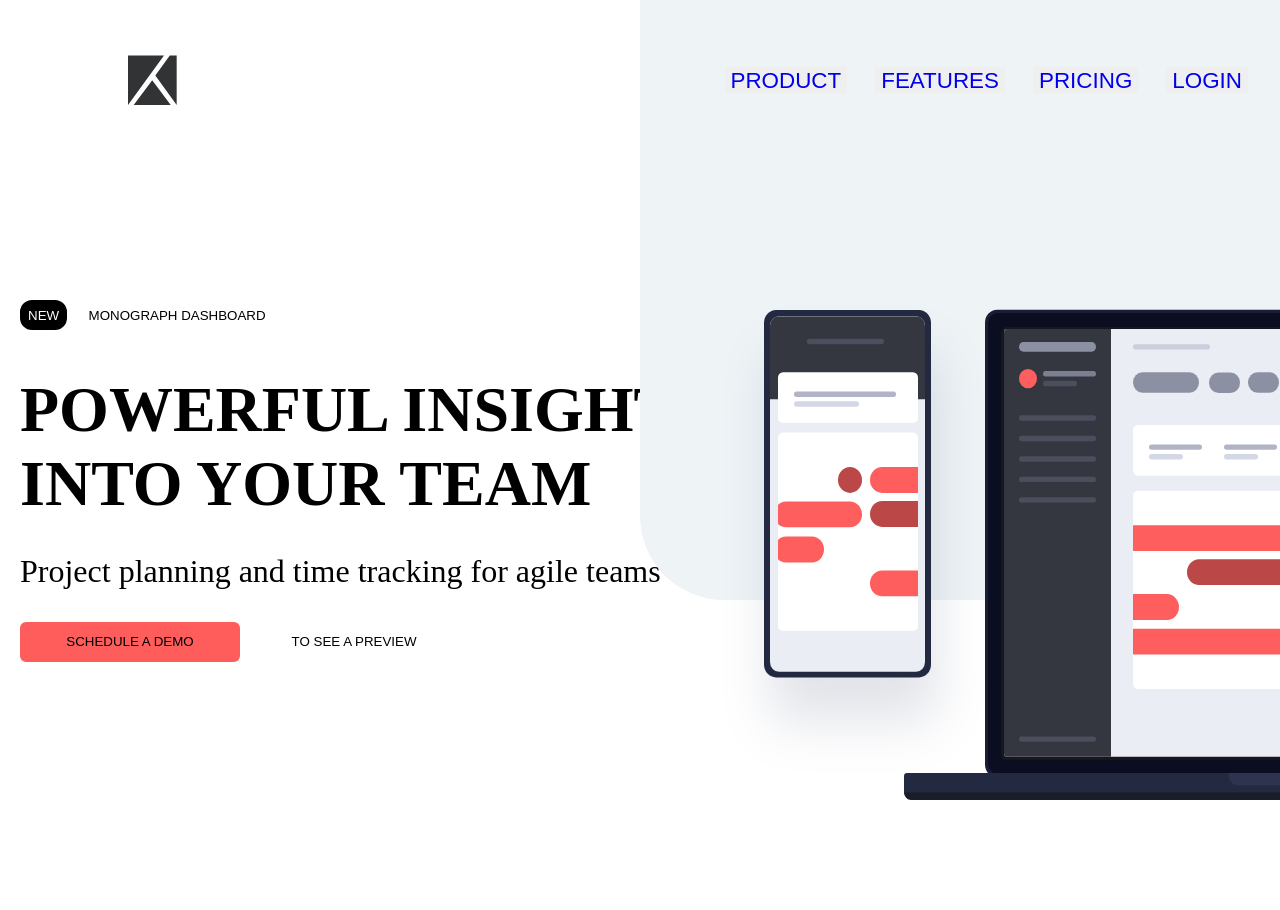
<file: index.html>
<!DOCTYPE html>
<html lang="en">
<head>
    <meta charset="UTF-8">
    <meta name="viewport" content="width=device-width, initial-scale=1.0">
    <title>project tracking</title>
    <link rel="stylesheet" href="project-tracking.css">
</head>
<body>
    <div class="all">

        <div class="container first">
          <div class="backColor"></div>
     
            <main>
                <img src="logo.svg" alt="" id="left" >
                <img src="icon-hamburger.svg" alt="" id="right" class="control">   
                <img src="icon-close.svg" alt="close" id="close">             
                <img src="illustration-devices.svg" alt="" id="large">
                
            </main>
        <nav id="hiden">
            <button class="top"><a href="#" id="top">PRODUCT</a></button>
            <button class="top"> <a href="#" id="top">FEATURES</a></button>
            <button class="top"><a href="#" id="top">PRICING</a></button>
            <button class="top"><hr></button>
            <button class="top"><a href="#" id="login">LOGIN</a></button>
        </nav>  
                      
        </div> 
        <div class="container second">
            <div class="secondPart">
                      <section>
                        <button id="first">NEW</button><button id="forget">MONOGRAPH DASHBOARD</button>
                      </section>
                     <h1 class="title">POWERFUL INSIGHTS INTO YOUR TEAM</h1>
                     <P>Project planning and time tracking for agile teams</P>
               <div class="button">
                  <button id="serBtn">SCHEDULE A DEMO</button>
                    <button id="secondBtn" >TO SEE A PREVIEW</button>
                </div>          
            </div>
            
        </div>
        <div id="topSide">
            <img src="logo.svg" alt="" id="computer" >
            <div class="computerTop" >
                <button id="product"><a href="#">PRODUCT</a></button>
                <button id="feature"><a href="#">FEATURES</a></button>
                <button id="pricing"><a href="#">PRICING</a></button>
                <button id="login"><a href="#">LOGIN</a></button>
            </div>
        </div>          
    </div>
    <script src="project-tracking.js"></script>
</body>
</html>
</file>
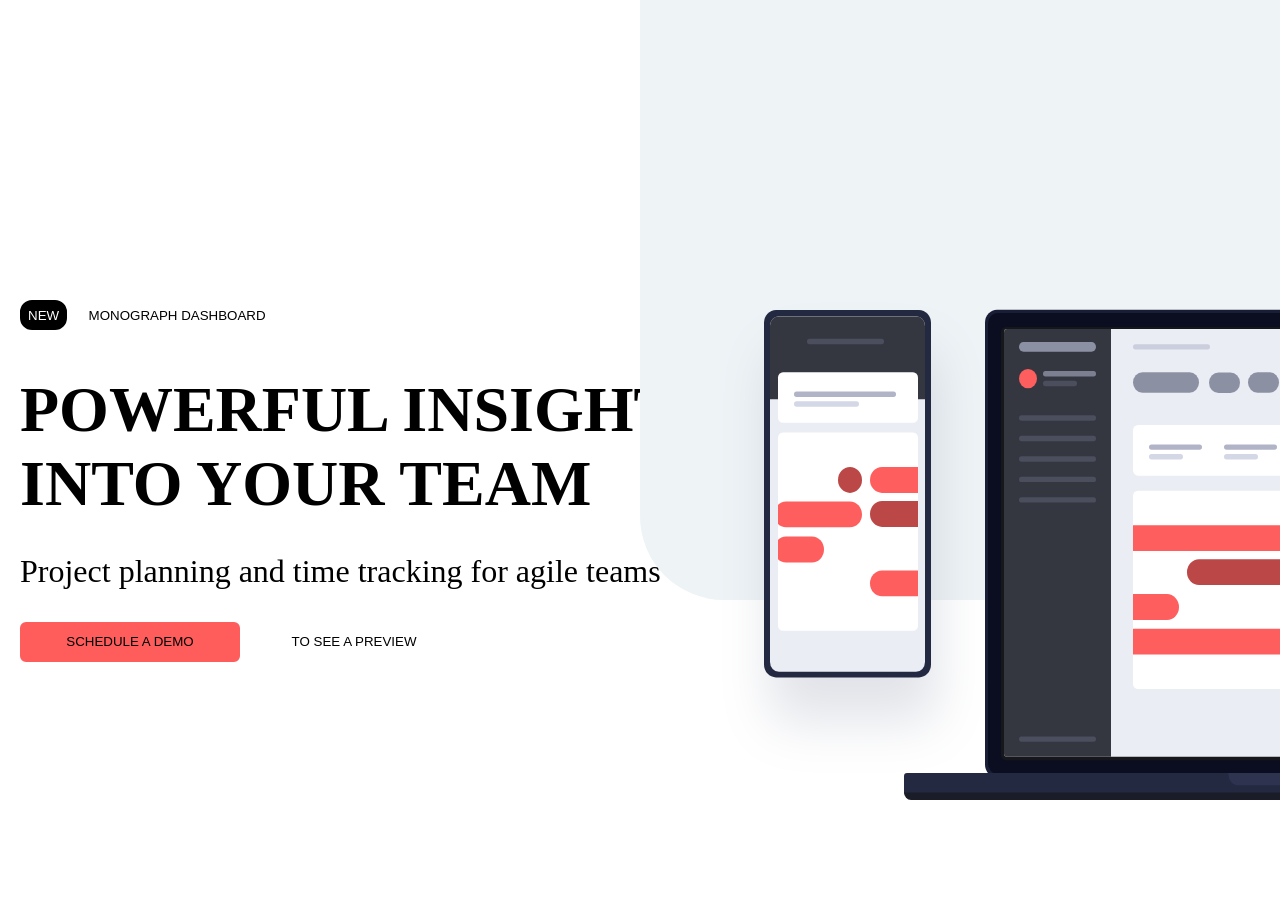
<file: project.html>
<!DOCTYPE html>
<html lang="en">
<head>
    <meta charset="UTF-8">
    <meta name="viewport" content="width=device-width, initial-scale=1.0">
    <title>project tracking</title>
    <link rel="stylesheet" href="project-tracking.css">
</head>
<body>
    <div class="all">
        <div class="container first">
          <div class="backColor"></div>

            <main>
                <img src="logo.svg" alt="" id="left" >
                <img src="icon-hamburger.svg" alt="" id="right" class="control">   
                <img src="icon-close.svg" alt="close" id="close">             
                <img src="illustration-devices.svg" alt="" id="large">
                
            </main>
        <nav id="hiden">
            <button class="top"><a href="#" id="top">PRODUCT</a></button>
            <button class="top"> <a href="#" id="top">FEATURES</a></button>
            <button class="top"><a href="#" id="top">PRICING</a></button>
            <button class="top"><hr></button>
            <button class="top"><a href="#" id="login">LOGIN</a></button>
        </nav>            
        </div> 
        <div class="container second">
            <div class="secondPart">
                      <section>
                        <button id="first">NEW</button><button id="forget">MONOGRAPH DASHBOARD</button>
                      </section>
                     <h1 class="title">POWERFUL INSIGHTS INTO YOUR TEAM</h1>
                     <P>Project planning and time tracking for agile teams</P>
               <div class="button">
                  <button id="serBtn">SCHEDULE A DEMO</button>
                    <button id="secondBtn" >TO SEE A PREVIEW</button>
                </div>          
            </div>
            
        </div>
    </div>
    <script src="project-tracking.js"></script>
</body>
</html>
</file>
<file: project-tracking.css>
body{
    margin: 0;
    padding: 0;
    overflow: hidden;
}
.container{
    width: 100%;
    height: 360px;
    /* background-color: red; */
    margin: 10px auto;
    overflow-x: hidden;
}

#large{
  height: 200px;
   width: 400px; 
  margin-top: 40px;
}

#left{
    float: left;
   
     padding-left: 20px;
}
#close{
    position: absolute;
    right: 10px;
}
#right,#close{
    float: right;
     padding-right: 30px;
    width: 30px;
    height: 20px;
}
section{
    display: flex;
    flex-direction: row;
    
}
.secondPart{
    padding-left: 20px;
}
#first{
    height: 30px;
    background-color: black;
    color: white;
    border-radius: 12px;
    border: 2px solid black;
   
}
h1{
    font-size: xx-large;
}
/* h2{
    padding-left: 20px;
    font-size: medium;
    color: rgb(134, 119, 119);
} */
#serBtn{
    height: 40px;
    border-radius: 6px;
    border: 2px solid hsl(0, 100%, 68%);
    background-color:hsl(0, 100%, 68%) ;
}
#secondBtn{
    background-color: white;
     height: 40px;
    border-radius: 6px;
    border: 2px solid white;
}
section p{
    font-size: large;
}
#forget{
    height: 30px;
   /* padding-top: -4px; */
   background-color: white;
   border: 2px solid white;
   margin-left: 10px;
}
/* .first{
    position: relative;
} */
main{
    position: relative;
}
.backColor{
    top: 0px;
    left: 50%;
    overflow: hidden;
    position: absolute;
    height: 360px;
    width: 50%;
    background-color: hsl(207, 33%, 95%);
    border-bottom-left-radius: 84px;
}
nav{
    display: flex;
    background-color: white;
    width: 300px;
    height: 180px;
    flex-direction: column;
    gap: 2px;
    top: 50px;
    left: 20px;
    position: absolute;
    border-radius: 8px;
    box-shadow: 2px 0px 4px 6px  rgb(185, 176, 176);
   display: none;
}

#show{
    float: right;
}
a{
    text-decoration: none;
}
.top{
    width: 240px;
    height: 20px;
    margin: 8px 30px;
    background-color: white;
    border: 2px solid white;
    
}
#top{
color: black;
}
#login{
    color: rgb(185, 176, 176);
}
.all #topSide{
    display: none;
   
    
}
@media(min-width:1000px){
   .all{
    display: grid;
    grid-template-columns: 1fr 1fr;
    gap: 10px;
    position: relative;
   } 
   .container{
  
    height: 800px;
    margin-top: 100px;
     
   }
   #right{
    display: none;
   }
   #left{
    display: none;
   }
   .second{
    /* background-color: blue; */
    grid-column: 1;
    grid-row: 1;
    margin-right: -10px;
    width: 720px;
   
   }
   .first{
      width: 800px;
    grid-column: 2;
    margin-right: 4px;
    /* background-color: red; */
   }
   /* #first{
    width: 200px;
   } */
   #forget{
    width: 200px;
   }
   #serBtn,#secondBtn{
    width:220px;
    font: 3rem;
   }
   .title{
    font-size: 4rem;
    margin-bottom: 20px;
   }
   p{
    font-size: 2rem;
   }
   .secondPart{
    margin-top: 200px;
   }
   #large{
  height:500px;
   width: 960px; 
  margin-top: 200px;
}

nav{
    display: block;
    float: right;
    position: absolute;
    right: 10px;
}

.backColor{
    height: 600px;
    width: 80%;
}


/* MY UPDATE START OVER HERE AND WHAT ACTUALLY I WAS ADD IS THE HEADER
 */
 #right{
    display: none;
 }
.all #topSide{
   
    display: flex;
    flex-direction: row;
    position: absolute;
    top: 6%;
    width: 90%;
    height: 50px;
    /* background-color: orangered; */
    margin-right: auto;
    left: 10%;
}


.computerTop{
  
    margin-top: 10px;
    height: 20px;
    margin-left: auto;
    margin-right: 20px;
  
}
.computerTop button{
    height: 30px;
     font-size: 1.4rem;
     margin: 0 10px;
     border: 2px solid hsl(207, 33%, 95%);
     color: black;
}
}
</file>
